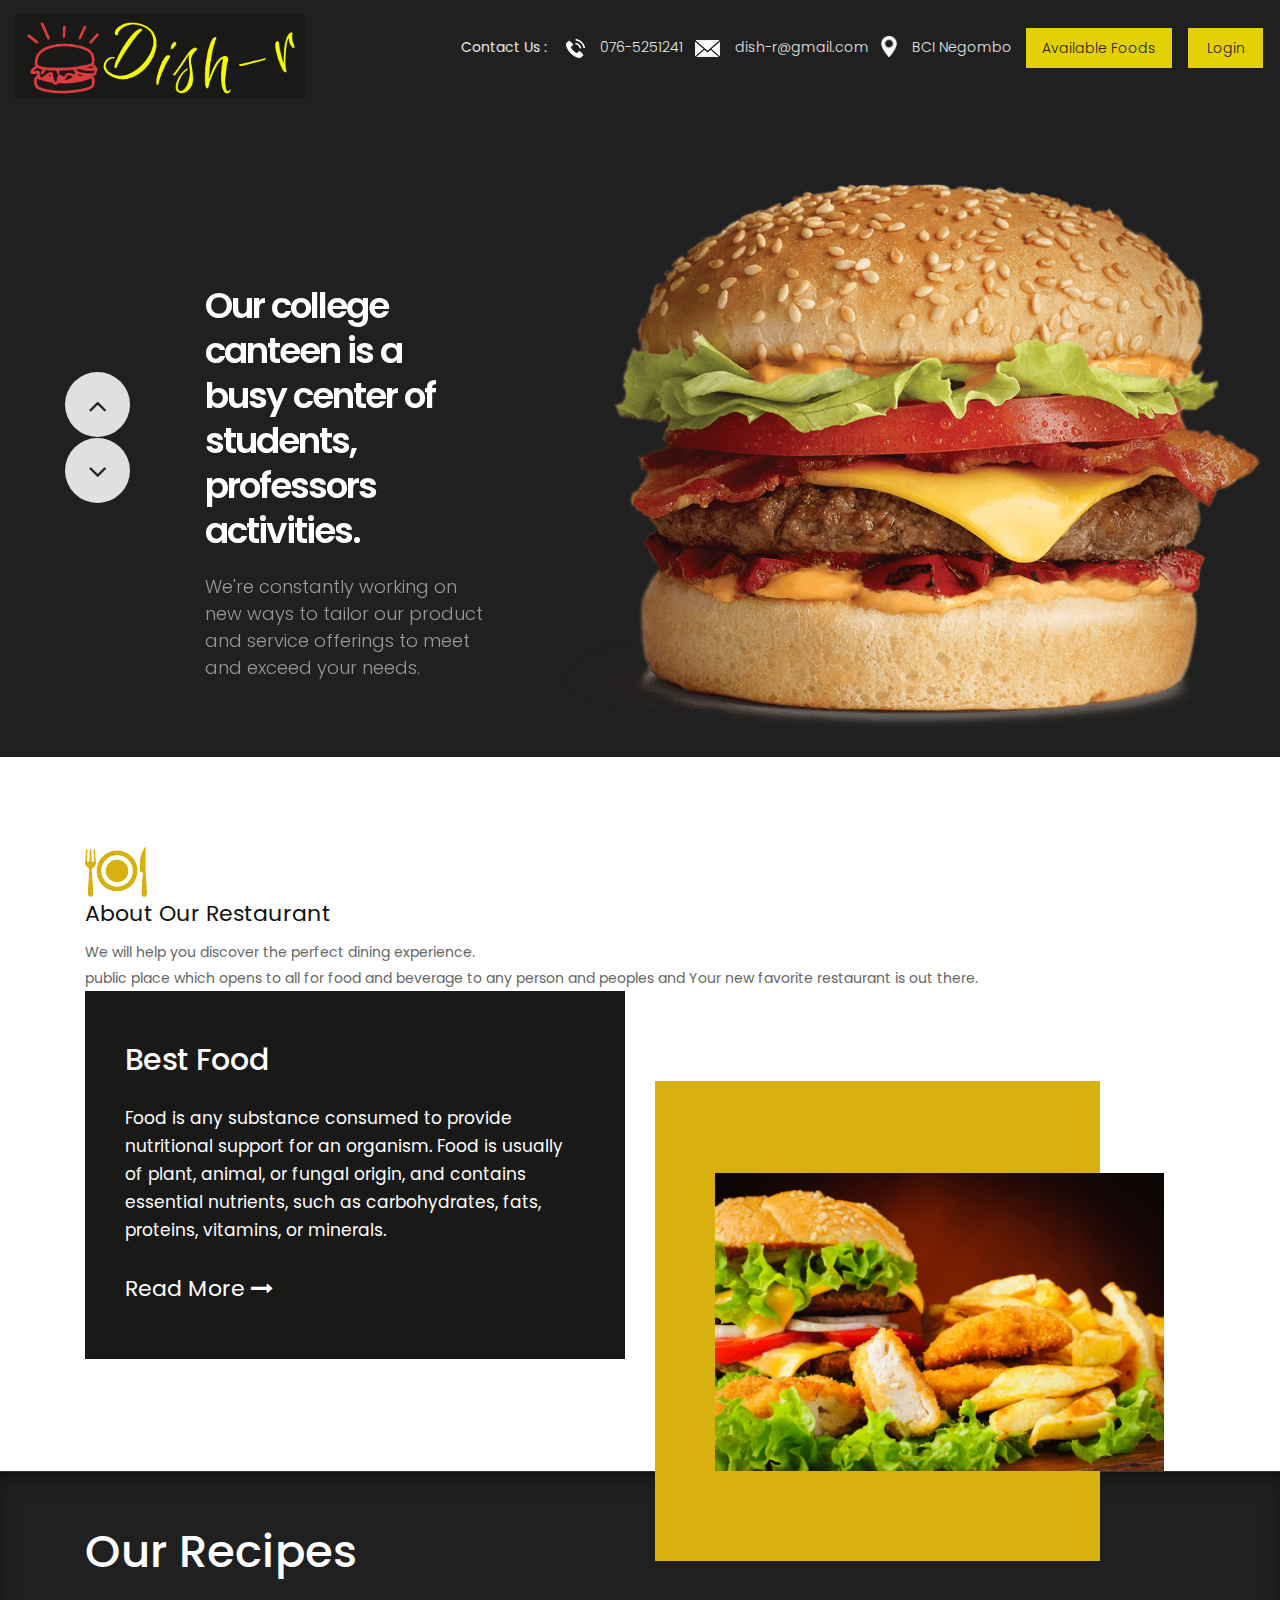
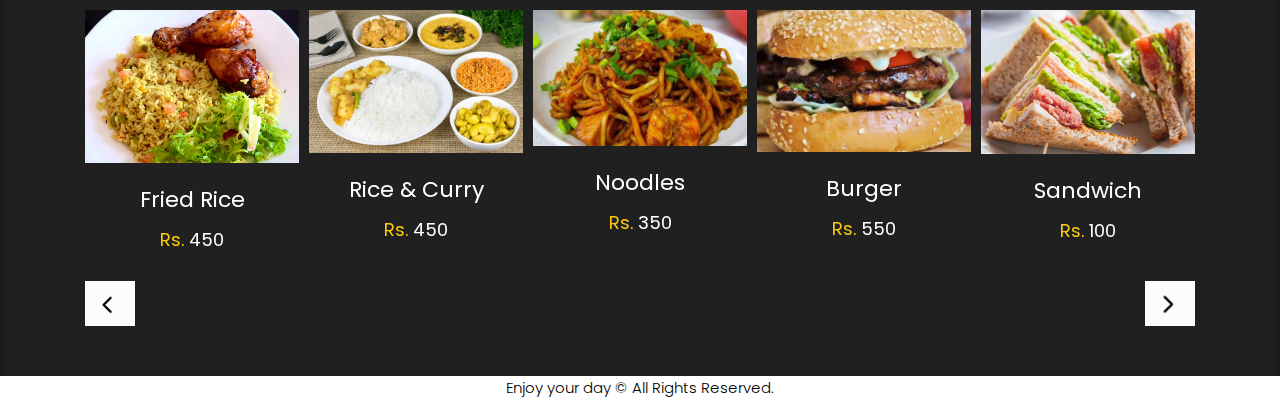
<file: canteen/home_page/index.html>
<!DOCTYPE html>
<html lang="en">

<head>
    <!-- basic -->
    <meta charset="utf-8">
    <meta http-equiv="X-UA-Compatible" content="IE=edge">
    <!-- mobile metas -->
    <meta name="viewport" content="width=device-width, initial-scale=1">
    <meta name="viewport" content="initial-scale=1, maximum-scale=1">
    <!-- site metas -->
    <title>DISH - R</title>
    <meta name="keywords" content="">
    <meta name="description" content="">
    <meta name="author" content="">
    <!-- bootstrap css -->
    <link rel="stylesheet" href="css/bootstrap.min.css">
    <!-- owl css -->
    <link rel="stylesheet" href="css/owl.carousel.min.css">
    <!-- style css -->
    <link rel="stylesheet" href="css/style.css">
    <!-- responsive-->
    <link rel="stylesheet" href="css/responsive.css">
    <!-- awesome fontfamily -->
    <link rel="stylesheet" href="https://cdnjs.cloudflare.com/ajax/libs/font-awesome/4.7.0/css/font-awesome.min.css">
    <!--[if lt IE 9]>
      <script src="https://oss.maxcdn.com/html5shiv/3.7.3/html5shiv.min.js"></script>
      <script src="https://oss.maxcdn.com/respond/1.4.2/respond.min.js"></script><![endif]-->
</head>
<!-- body -->

<body class="main-layout">
    <!-- loader  -->
    <!-- <div class="loader_bg">
        <div class="loader"><img src="images/loading.gif" alt="" /></div>
    </div>

    <div class="wrapper"> -->
    <!-- end loader -->

     <div class="sidebar">
            <!-- Sidebar  -->
            <nav id="sidebar">

                <!-- <div id="dismiss">
                    <i class="fa fa-arrow-left"></i>
                </div> -->
            </nav>
        </div>

    <div id="content">
    <!-- header -->
    <header>
        <div class="container-fluid">
            <div class="row">
                <div class="col-md-3">
                    <div class="full">
                        <a class="logo" href="index.html"><img src="images/logo2.PNG" alt="#" /></a>
                    </div>
                </div>
                
                <div class="col-md-9">
                    <div class="full">
                        <div class="right_header_info">
                            <ul>
                                <li class="dinone">Contact Us : <img style="margin-right: 15px;margin-left: 15px;" src="images/phone_icon.png" alt="#"><a href="#">076-5251241</a></li>
                                <li class="dinone"><img style="margin-right: 15px;" src="images/mail_icon.png" alt="#"><a href="#">dish-r@gmail.com</a></li>
                                <li class="dinone"><img style="margin-right: 15px;height: 21px;position: relative;top: -2px;" src="images/location_icon.png" alt="#"><a href="#">BCI Negombo</a></li>
                                <li class="button_user"><a class="button active" href="display.php">Available Foods</a>
                                <li class="button_user"><a class="button active" href="../login/index.php">Login</a>
                            </ul>
                        </div>
                    </div>
                </div>
            </div>
        </div>
    </header>
    <!-- end header -->

    <!-- start slider section -->
    <div class="slider_section">
        <div class="container">
            <div class="row">
                <div class="col-md-12">
                    <div class="full">
                        <div id="main_slider" class="carousel vert slide" data-ride="carousel" data-interval="5000">
                            <div class="carousel-inner">
                                <div class="carousel-item active">
                                    <div class="row">
                                        <div class="col-md-5">
                                            <div class="slider_cont">
                                                <h3>Our college canteen is a <br>busy center of students, professors activities.</h3>
                                                <p>We're constantly working on new ways to tailor our product and service offerings to meet and exceed your needs.</p>
                                            </div>
                                        </div>
                                        <div class="col-md-7">
                                            <div class="slider_image full text_align_center">
                                                <img class="img-responsive" src="images/R.png" alt="#" />
                                            </div>
                                        </div>
                                    </div>
                                </div>
                                <div class="carousel-item">
                                    <div class="row">
                                        <div class="col-md-5">
                                            <div class="slider_cont">
                                                <h3>Our college canteen is a <br>  busy center of students, professors activities.</h3>
                                                    <p>We're constantly working on new ways to tailor our product and service offerings to meet and exceed your needs.</p>
                                             </div>
                                        </div>
                                        <div class="col-md-7 full text_align_center">
                                            <div class="slider_image">
                                                <img class="img-responsive" src="images/burger_slide.png" alt="#" />
                                            </div>
                                        </div>
                                    </div>
                                </div>
                            </div>
                            <a class="carousel-control-prev" href="#main_slider" role="button" data-slide="prev">
                                <i class="fa fa-angle-up"></i>
                            </a>
                            <a class="carousel-control-next" href="#main_slider" role="button" data-slide="next">
                                <i class="fa fa-angle-down"></i>
                            </a>
                        </div>
                    </div>
                </div>
            </div>
        </div>
    </div>
    <!-- end slider section -->

<!-- about -->
<div class="about">
    <div class="container">
      <div class="row">
         <div class="col-md-12">
             <div class="title">
                <i><img src="images/title.png" alt="#"/></i>
                <h2>About Our Restaurant</h2>
                <span> We will help you discover the perfect dining experience.<br> public place which opens to all for  food and beverage to any person and peoples and Your new favorite restaurant is out there.
                </span>
             </div>
          </div>
       </div>
       <div class="row">
         <div class="col-xl-6 col-lg-6 col-md-12 col-sm-12">
             <div class="about_box">
                 <h3>Best Food</h3>
                 <p>Food is any substance consumed to provide nutritional 
                    support for an organism. Food is usually of plant, animal, or fungal origin, and contains essential 
                    nutrients, such as carbohydrates, fats, proteins, vitamins, or minerals. </p>
                 <a href="#">Read More <i class="fa fa-long-arrow-right" aria-hidden="true"></i></a>
             </div>
         </div>
          <div class="col-xl-5 col-lg-5 col-md-10 col-sm-12 about_img_boxpdnt">
             <div class="about_img">
                 <figure><img src="images/Fast-Food.jpg" alt="#/"></figure>
             </div>
         </div>      
       </div> 
    </div>
</div>
<!-- end about -->
       <!-- section -->
       <section class="resip_section">
        <div class="container">
            <div class="row">
         <div class="col-md-12">
       <div class="ourheading">
    <h2>Our Recipes</h2>
  </div>
</div>    
<div class="container">
    <div class="row">
        <div class="col-md-12">
            <div class="owl-carousel owl-theme">

                <div class="item">
                    <div class="product_blog_img">
                        <img src="images/c1.jpg" alt="#" />
                    </div>
                    <div class="product_blog_cont">
                        <h3>Fried Rice</h3>
                        <h4><span class="theme_color">Rs. </span>450</h4>
                    </div>
                </div>
                <div class="item">
                    <div class="product_blog_img">
                        <img src="images/rc.jpg" alt="#" />
                    </div>
                    <div class="product_blog_cont">
                        <h3>Rice & Curry</h3>
                        <h4><span class="theme_color">Rs. </span>450</h4>
                    </div>
                </div>
                <div class="item">
                    <div class="product_blog_img">
                        <img src="images/OIP.jpg" alt="#" />
                    </div>
                    <div class="product_blog_cont">
                        <h3>Noodles</h3>
                        <h4><span class="theme_color">Rs. </span>350</h4>
                    </div>
                </div>
                <div class="item">
                    <div class="product_blog_img">
                        <img src="images/Buger.jpeg" alt="#" />
                    </div>
                    <div class="product_blog_cont">
                        <h3>Burger</h3>
                        <h4><span class="theme_color">Rs. </span>550</h4>
                    </div>
                </div>
               
                <div class="item">
                    <div class="product_blog_img">
                        <img src="images/sh.jpeg" alt="#" />
                    </div>
                    <div class="product_blog_cont">
                        <h3>Sandwich</h3>
                        <h4><span class="theme_color">Rs. </span>100</h4>
                    </div>
                </div>
                <div class="item">
                    <div class="product_blog_img">
                        <img src="images/th.jpeg" alt="#" />
                    </div>
                    <div class="product_blog_cont">
                        <h3>Mini Pizza</h3>
                        <h4><span class="theme_color">Rs</span>250</h4>
                    </div>
                </div>
                <div class="item">
                    <div class="product_blog_img">
                        <img src="images/bi.jpeg" alt="#" />
                    </div>
                    <div class="product_blog_cont">
                        <h3>Bakery Items</h3>
                        <h4><span class="theme_color">Rs. </span>120</h4>
                    </div>
                </div>
                <div class="item">
                    <div class="product_blog_img">
                        <img src="images/coffee1.jpeg" alt="#" />
                    </div>
                    <div class="product_blog_cont">
                        <h3>Tea & Coffee</h3>
                        <h4><span class="theme_color">Rs. </span>200</h4>
                    </div>
                </div>
                <div class="item">
                    <div class="product_blog_img">
                        <img src="images/gh1.PNG" alt="#" />
                    </div>
                    <div class="product_blog_cont">
                        <h3>Beverage</h3>
                        <h4><span class="theme_color">Rs. </span>150</h4>
                    </div>
                </div>
                <div class="item">
                    <div class="product_blog_img">
                        <img src="images/OIP (1).jpeg" alt="#" />
                    </div>
                    <div class="product_blog_cont">
                        <h3>Biriyani</h3>
                        <h4><span class="theme_color">Rs. </span>550</h4>
                    </div>
                </div>
             </div>
        </div>
    </div>
</div>
</div>
</div>
</section>
    <!-- footer -->
     <fooetr>
                <div class="container">
                 <center><p style="color: black;">Enjoy your day © All Rights Reserved.</p></center>  
                </div>    
    </fooetr>
    <!-- end footer -->

    

    <!-- Javascript files-->
    <script src="js/jquery.min.js"></script>
    <script src="js/popper.min.js"></script>
    <script src="js/bootstrap.bundle.min.js"></script>
    <script src="js/owl.carousel.min.js"></script>
    <script src="js/custom.js"></script>
     <script src="js/jquery.mCustomScrollbar.concat.min.js"></script>
    
     <script src="js/jquery-3.0.0.min.js"></script>
   <script type="text/javascript">
        $(document).ready(function() {
            $("#sidebar").mCustomScrollbar({
                theme: "minimal"
            });

            $('#dismiss, .overlay').on('click', function() {
                $('#sidebar').removeClass('active');
                $('.overlay').removeClass('active');
            });

            $('#sidebarCollapse').on('click', function() {
                $('#sidebar').addClass('active');
                $('.overlay').addClass('active');
                $('.collapse.in').toggleClass('in');
                $('a[aria-expanded=true]').attr('aria-expanded', 'false');
            });
        });
    </script>

    <style>
    #owl-demo .item{
        margin: 3px;
    }
    #owl-demo .item img{
        display: block;
        width: 100%;
        height: auto;
    }
    </style>

     
      <script>
         $(document).ready(function() {
           var owl = $('.owl-carousel');
           owl.owlCarousel({
             margin: 10,
             nav: true,
             loop: true,
             responsive: {
               0: {
                 items: 1
               },
               600: {
                 items: 2
               },
               1000: {
                 items: 5
               }
             }
           })
         })
      </script>

</body>

</html>
</file>
<file: canteen/home_page/css/style.css>
/*--------------------------------------------------------------------- File Name: style.css ---------------------------------------------------------------------*/
/*--------------------------------------------------------------------- import Fonts ---------------------------------------------------------------------*/
 @import url('https://fonts.googleapis.com/css?family=Rajdhani:300,400,500,600,700');
 @import url('https://fonts.googleapis.com/css?family=Poppins:100,100i,200,200i,300,300i,400,400i,500,500i,600,600i,700,700i,800,800i,900,900i');
 @import url('https://fonts.googleapis.com/css?family=Raleway:100,100i,200,200i,300,300i,400,400i,500,500i,600,600i,700,700i,800,800i,900,900i');
/*--------------------------------------------------------------------- basic ---------------------------------------------------------------------*/
 body {
     color: #666666;
     font-size: 14px;
     font-family: 'poppins', sans-serif;
     line-height: 1.80857;
     font-weight: normal;
}
 a {
     color: #1f1f1f;
     text-decoration: none !important;
     outline: none !important;
     -webkit-transition: all .3s ease-in-out;
     -moz-transition: all .3s ease-in-out;
     -ms-transition: all .3s ease-in-out;
     -o-transition: all .3s ease-in-out;
     transition: all .3s ease-in-out;
}
 h1, h2, h3, h4, h5, h6 {
     letter-spacing: 0;
     font-weight: normal;
     position: relative;
     padding: 0 0 10px 0;
     font-weight: normal;
     line-height: normal;
     color: #111111;
     margin: 0 
}
 h1 {
     font-size: 24px 
}
 h2 {
     font-size: 22px 
}
 h3 {
     font-size: 18px 
}
 h4 {
     font-size: 16px 
}
 h5 {
     font-size: 14px 
}
 h6 {
     font-size: 13px 
}
 *, *::after, *::before {
     -webkit-box-sizing: border-box;
     -moz-box-sizing: border-box;
     box-sizing: border-box;
}
 h1 a, h2 a, h3 a, h4 a, h5 a, h6 a {
     color: #212121;
     text-decoration: none!important;
     opacity: 1 
}
 button:focus {
     outline: none;
}
 ul, li, ol {
     margin: 0px;
     padding: 0px;
     list-style: none;
}
 p {
     margin: 0px;
     font-weight: 300;
     font-size: 15px;
     line-height: 24px;
}
 a {
     color: #222222;
     text-decoration: none;
     outline: none !important;
}
 a, .btn {
     text-decoration: none !important;
     outline: none !important;
     -webkit-transition: all .3s ease-in-out;
     -moz-transition: all .3s ease-in-out;
     -ms-transition: all .3s ease-in-out;
     -o-transition: all .3s ease-in-out;
     transition: all .3s ease-in-out;
}
 img {
     max-width: 100%;
     height: auto;
}
 :focus {
     outline: 0;
}
 .btn-custom {
     margin-top: 20px;
     background-color: transparent !important;
     border: 2px solid #ddd;
     padding: 12px 40px;
     font-size: 16px;
}
 .lead {
     font-size: 18px;
     line-height: 30px;
     color: #767676;
     margin: 0;
     padding: 0;
}
 .form-control:focus {
     border-color: #ffffff !important;
     box-shadow: 0 0 0 .2rem rgba(255, 255, 255, .25);
}
 .navbar-form input {
     border: none !important;
}
 .badge {
     font-weight: 500;
}
 blockquote {
     margin: 20px 0 20px;
     padding: 30px;
}
 button {
     border: 0;
     margin: 0;
     padding: 0;
     cursor: pointer;
}
 .full {
     float: left;
     width: 100%;
}
 .layout_padding {
     padding-top: 90px;
     padding-bottom: 90px;
}
 .layout_padding_2 {
     padding-top: 75px;
     padding-bottom: 75px;
}
 .light_silver {
     background: #f9f9f9;
}
 .theme_bg {
     background: #38c8a8;
}
 .margin_top_30 {
     margin-top: 30px !important;
}
 .full {
     width: 100%;
     float: left;
     margin: 0;
     padding: 0;
}
/**-- heading section --**/
 .main_heading {
     text-align: center;
     display: flex;
     justify-content: center;
     position: relative;
     margin-bottom: 50px;
}
 .main_heading h2 {
     padding: 0;
     font-size: 48px;
     line-height: 60px;
     font-weight: 400;
     position: relative;
     letter-spacing: -0.5px;
     color: #114c7d;
     border-left: solid #38c8a8 10px;
     padding-left: 15px;
}
 .main_heading h2 strong {
     background: #38c8a8;
     color: #fff;
     font-weight: 600;
     padding: 0 15px;
     line-height: 68px;
}
 .white_heading_main h2 {
     color: #fff;
}
 .small_main_heading {
     margin-top: 25px;
     float: left;
     width: 100%;
     border-bottom: solid rgba(0, 0, 0, 0.07) 1px;
     margin-bottom: 25px;
}
 .small_main_heading h2 {
     padding: 2px 0 20px 0;
     color: #114c7d;
     font-weight: 400;
     font-size: 28px;
     background-image: url('../images/fevicon.png');
     background-repeat: no-repeat;
     padding-left: 55px;
     letter-spacing: -0.5px;
}
 .small_main_heading h2 strong {
     color: #38c8a8;
     font-weight: 600;
}
 .main_bt {
     background: #38c8a8;
     color: #fff;
     padding: 8px 25px 8px 20px;
     float: left;
     font-size: 15px;
     font-weight: 300;
     border-left: solid #114c7d 5px;
     border-radius: 0;
}
 a.readmore_bt {
     color: #fff;
     font-weight: 300;
     text-decoration: underline !important;
}
 .main_bt:hover, .main_bt:focus {
     background: #114c7d;
     border-left: solid #38c8a8 5px;
     color: #fff;
}
 .margin_top_50 {
     margin-top: 50px;
}
 .margin_bottom_30_all {
     margin-bottom: 30px;
}
 .text_align_center {
     text-align: center;
}
/*---------------------------- preloader area ----------------------------*/
 /* .loader_bg {
     position: fixed;
     z-index: 9999999;
     background: #fff;
     width: 100%;
     height: 100%;
}
 .loader {
     height: 100%;
     width: 100%;
     position: absolute;
     left: 0;
     top: 0;
     display: flex;
     justify-content: center;
     align-items: center;
}
 .loader img {
     width: 280px;
} */
/*--------------------------------------------------------------------- header ---------------------------------------------------------------------*/
 header {
     min-height: 90px;
     background: #212020;
     padding: 15px 0;
     position: fixed;
     width: 100%;
     top: 0;
     left: 0;
     z-index: 998;
}
 header .container-fluid {
     max-width: 1850px;
}
 .right_header_info {
     width: 100%;
     float: left;
     padding: 20px 0 0;
}
 .right_header_info ul {
     list-style: none;
     padding: 0;
     margin: 0;
     float: right;
}
 .right_header_info ul li {
     display: inline;
     font-size: 16px;
     margin-left: 45px;
     color: #eaeaea;
     font-weight: 400;
     float: left;
}
 .right_header_info ul li a {
     color: #eaeaea;
     font-weight: 300;
}
 .button_user a {
     float: left;
     min-width: 75px;
     height: 35px;
     text-align: center;
     line-height: 35px;
     position: relative;
     top: -3px;
     padding: 0 15px;
     margin: 0 2px;
}
 .button_user a {
     float: left;
     min-width: 75px;
     height: 40px;
     text-align: center;
     line-height: 38px;
     position: relative;
     top: -7px;
     padding: 0 15px;
     margin: 0 2px;
     border: solid #eaeaea 1px;
}
 .button_user a:hover, .button_user a:focus, .button_user a.active {
     background: #e3d105;
     color: #fff;
     border-color: #e3d105;
     color: #222;
}
 #sidebarCollapse {
     background: transparent;
}
 .slider_section {
     background: #212020;
     min-height: 100vh;
     padding-top: 93px;
}
/** slider section **/
 #main_slider {
     padding: 90px 0 30px;
}
 .slider_section .container {
     width: 100%;
     max-width: 1920px;
}
 .vert .carousel-item-next.carousel-item-left, .vert .carousel-item-prev.carousel-item-right {
     -webkit-transform: translate3d(0, 0, 0);
     transform: translate3d(0, 0, 0);
}
 .vert .carousel-item-next, .vert .active.carousel-item-right {
     -webkit-transform: translate3d(0, 100%, 0);
     transform: translate3d(0, 100% 0);
}
 .vert .carousel-item-prev, .vert .active.carousel-item-left {
     -webkit-transform: translate3d(0,-100%, 0);
     transform: translate3d(0,-100%, 0);
}
 .slider_cont {
     padding-left: 190px;
     float: left;
     margin: 100px 0 0;
}
 .slider_cont h3 {
     font-size: 70px;
     font-weight: 600;
     color: #fff;
     line-height: 70px;
     letter-spacing: -2px;
}
 .slider_cont p {
     font-size: 18px;
     color: #999;
     line-height: normal;
     font-weight: 300;
     margin-top: 15px;
     margin-bottom: 10px;
     padding-right: 30px;
}
 #main_slider .carousel-control-prev, #main_slider .carousel-control-next {
     width: 65px;
     height: 65px;
     background: #e1e0e0;
     opacity: 1;
     font-size: 30px;
     color: #212020;
     border-radius: 100%;
}
 #main_slider a.carousel-control-prev {
     position: absolute;
     left: 50px;
     top: 42%;
}
 #main_slider a.carousel-control-next {
     position: absolute;
     left: 50px;
     top: 52%;
}
 .main_bt_border {
     color: #fff;
     font-size: 18px;
     font-weight: 300;
     min-width: 150px;
     border: solid #fff 1px;
     float: left;
     text-align: center;
     min-height: 50px;
     line-height: 50px;
     margin-top: 20px;
}
 .main_bt_border:hover, .main_bt_border:focus {
     background: #e3d105;
     border-color: #e3d105;
     color: #222;
}
 .theme_color {
     color: #f8c90d !important;
}
.resip_section {
    background: #212020;
    margin-top: 0;
    padding: 60px 0px 50px 0px;
    border-top: solid rgba(255,255,255,.1) 1px;
    box-shadow: inset 0 10px 30px -16px #000;
}
 .ourheading h2 {
    font-size: 45px;
     font-weight: 500;
     line-height: 40px;
     color: #fff;
     padding-bottom: 38px;
}
 .product_blog_cont {
     text-align: center;
     padding-top: 20px;
}
 .product_blog_cont h3 {
     color: #fff;
     font-size: 22px;
     font-weight: 400;
     text-align: center;
}
 .product_blog_cont h4 {
     color: #fff;
     font-size: 18px;
}
 .bgbg {
    font-size: 33px !important;
}
 .carousel-control-prev:focus, .carousel-control-prev:hover {
    background: #e3d105;
     color: #000;
}
 .carousel-control-prev {
     left: -160px;
     color: #000;
     opacity: 1;
     width: 55px;
     height:55px;
     background: #fff;
     top: 35%;
}
 .carousel-control-next:focus, .carousel-control-next:hover {
    background: #e3d105;
     color: #000;
}
 .carousel-control-next {
     right: -160px;
     color: #000;
     opacity: 1;
     width: 55px;
     height:55px;
     background: #fff;
     top: 35%;
}
 .owl-prev span {
     display: none;
}
 .owl-prev {
     width: 50px;
     height: 45px;
     background: url(../images/icon.jpg) !important;
     float: left;
     opacity: 1;
     color: #000;
}
 .owl-next {
     width: 50px;
     height: 45px;
     background: url(../images/-2.jpg) !important;
     float: right;
     opacity: 1;
     color: #000;
}
 .owl-next:hover{
    background: #e3d105;
     color: #000;
}
 .owl-dots {
     display: none;
}
 .owl-next span {
     display: none;
}
/** about **/
 .about {
    padding-top: 90px;
}
 .about .about_box {
    background: #191918;
     padding: 55px 40px;
}
 .about .about_box h3 {
     font-size: 30px;
     line-height: 28px;
     color: #fff;
     font-weight: 500;
     padding: 0;
}
 .about .about_box p {
     color: #ffff;
     font-size: 17px;
     line-height: 28px;
     padding: 30px 0px;
     font-weight: 400;
}
 .about .about_box a {
     color: #fff;
     font-size: 22px;
     line-height: 29px;
}
 .about .about_box a:hover {
     color: #e7bb0b;
}
 .about .about_img {
     height: 100%;
     background: #d8b00f;
     margin-top: 90px;
}
 .about .about_img figure {
     margin: 0;
     margin-right: 0px;
     padding: 92px 0px 0px 60px;
     margin-right: -64px;
}
/** end about **/


/*--------------------------------------------------------------------- footer ---------------------------------------------------------------------*/
 .footer {
     background: #d8b00f;
     padding-top:90px;
     margin-top: 90px;
}
 .footer h2 {
     color: #000;
     font-size: 40px;
     font-weight: 500;
     padding-left: 223px;
     padding-bottom: 0px;
}
 .white {
     color: #fff;
     font-weight: 500;
}
 .main_form {
     padding-top: 30px;
     padding-left: 223px;
}
 .form-control {
     border: #fff solid 2px;
     border-radius: inherit;
     margin-bottom: 25px;
     padding: 15px 20px;
     font-family: poppins;
}
 .form-control:focus {
     box-shadow: inherit;
     border: #fff solid 2px !important;
}
 .textarea {
     font-family: poppins;
     border: #fff solid 2px;
     margin-bottom: 25px;
     padding: 15px 20px;
     width: 100%;
     padding-top: 40px;
}
 .send {
     font-family: poppins;
     float: left;
     margin: 0 auto;
     display: block;
     background: #fff;
     color: #000;
     max-width: 165px;
     padding: 13px 0px;
     width: 100%;
     font-size: 18px;
}
 .send:hover {
     background: #000;
     color: #fff;
}
 .footer .img-box {
     padding-right: 25px;
}
 .footer_logo {
     margin-top: 40px;
     text-align: center;
     border-bottom: #ddd solid 1px;
     padding-bottom: 15px;
     margin-bottom: 15px;
}
 ul.lik {
    text-align: center;
     margin-top: 10px;
}
 ul.lik li {
    display: inline-block;
}
 ul.lik li a {
     color: #292323;
     font-size: 17px;
     line-height: 27px;
     padding: 0px 25px;
     font-weight: 500;
}
 ul.lik li a:hover {
     color: #fff;
}
 ul.lik li.active a {
    color: #fff;
}
 .new {
    text-align: center;
     margin-top: 40px;
}
 .new h3 {
    color: #fff;
     font-size:22px;
     font-weight: 500;
     display:inline-block;
     padding-right: 15px;
}
 .newtt p {
    color: #fff;
     text-align: center;
     margin-top: 35px;
}
 .newtetter {
    display: inline-block;
}
 .newtetter .tetter {
     padding: 9px 20px;
     border-radius: inherit;
     border: indianred
}
 .submit {
     background: #070100;
     margin-left: -3px;
     padding: 9px 50px;
     color: #fff;
}
 .submit:hover {
    background: #ddd;
     color: #000;
}
 .footer .img-box figure {
    margin: 0px;
}
 .footer .img-box figure img {
    width: 100%;
}
 .copyright {
    background: #fff;
     margin-top: 90px;
}
 .copyright p {
    color: #000;
     text-align: center;
     padding: 25px 0px;
     font-size: 17px;
}
 .copyright a:hover {
    color: #d8b00f;
}
 .owl-dot {
     background: #15cfe5 !important;
     width: 25px;
     height: 25px;
     margin-bottom: 25px !important;
     border-radius: 25px;
     margin: 0px 5px;
     margin-bottom: 0px;
}
</file>
<file: canteen/home_page/css/responsive.css>
/*--------------------------------------------------------------------- File Name: responsive.css ---------------------------------------------------------------------*/
 @media (min-width: 1200px) and (max-width: 1500px) {
     .right_header_info ul li {
        font-size: 14px;
         margin-left: 12px;
    }
     .slider_cont h3 {
        font-size: 36px;
         line-height: 45px;
    }
     .slider_cont p {
        margin-top: 10px;
         margin-bottom: 5px
    }
     .slider_section {
        min-height: auto;
    }
     .carousel-control-prev {
         width: 50px;
         height:50px;
         left: -20px;
         top: 95%;
    }
     .carousel-control-next {
         width: 50px;
         height:50px;
         right: -20px;
         top: 95%;
    }
}
 @media (min-width: 992px) and (max-width: 1199px) {
     .dinone {
        display: none !important;
    }
     .slider_section {
        min-height: auto;
    }
     .slider_cont {
        padding-left: 128px;
         margin: 0;
    }
     .slider_cont h3 {
        font-size: 36px;
         line-height: 45px;
    }
     .slider_cont p {
        margin-top: 10px;
         margin-bottom: 5px
    }
     #main_slider .carousel-control-prev, #main_slider .carousel-control-next {
        width: 54px;
         height: 54px;
    }
     .carousel-control-prev {
         width: 50px;
         height:50px;
         left: -20px;
         top: 95%;
    }
     .carousel-control-next {
         width: 50px;
         height:50px;
         right: -20px;
         top: 95%;
    }
     .about .about_img figure {
        padding: 155px 0px 0px 60px;
    }
     .footer h2 {
        padding-left: 17px;
    }
     .main_form {
        padding-left: 17px;
    }
}
 @media (min-width: 768px) and (max-width: 991px) {
     .dinone {
        display: none !important;
    }
     .slider_cont {
        display: none;
    }
     .slider_section {
        min-height: auto;
    }
     .slider_image img {
        height: 250px;
    }
     .slider_image.full.text_align_center img {
        height: 250px;
    }
     #main_slider a.carousel-control-prev {
        top: 31%;
    }
     .carousel-control-prev {
         left: -2px;
         width: 50px;
         height:50px;
         top: 95%;
    }
     .carousel-control-next {
         right: -2px;
         width: 50px;
         height:50px;
         top: 95%;
    }
     .blog {
         padding-top: 120px;
    }
     .about_page .footer {
        margin-top: 120px;
    }
     .about .about_img {
         margin-top: 30px;
    }
     .about .about_img figure {
        padding: 28px 0px 0px 60px;
         margin-right: -64px;
    }
     .blog .blog_box p {
         font-size: 15px;
         line-height: 22px;
         padding: 0px 10px;
    }
     .footer h2 {
        padding-left: 17px;
    }
     .main_form {
        padding-left: 17px;
    }
     .Client .Client_box {
        padding: 55px 30px;
    }
}
 @media (min-width: 576px) and (max-width: 767px) {
     .dinone {
        display: none !important;
    }
     .slider_cont {
        display: none;
    }
     .slider_section {
        min-height: auto;
    }
     .slider_image img {
        height: 250px;
    }
     .slider_image.full.text_align_center img {
        height: 250px;
    }
     #main_slider a.carousel-control-prev {
        top: 31%;
    }
     .right_header_info {
        padding: 0px 0 0;
    }
     .right_header_info ul {
        margin-top: -37px !important;
    }
     .carousel-control-prev {
         left: -2px;
         width: 50px;
         height:50px;
         top: 95%;
    }
     .carousel-control-next {
         right: -2px;
         width: 50px;
         height:50px;
         top: 95%;
    }
     .title h2 {
        font-size: 34px;
         line-height: 35px;
    }
     .about .about_img {
        margin-top: 30px;
         margin-right: 65px;
    }
     .about .about_img figure {
        padding: 31px 0px 0px 44px;
         margin-right: -60px;
    }
     .blog {
         padding-top: 120px;
    }
     .about_page .footer {
        margin-top: 120px;
    }
     .mar_bottom {
        margin-bottom: 30px;
    }
     .footer h2 {
        padding-left: 0px;
    }
     .main_form {
        padding-left: 0px;
    }
     .send {
        margin-bottom: 30px;
    }
     ul.lik li a {
        padding: 0px 21px;
    }
}
 @media (max-width: 575px) {
     .logo {
        text-align: center;
         display: block;
    }
     .right_header_info ul {
         float: inherit;
         float: inherit;
         text-align: center;
         display: flex;
         justify-content: center;
         width: 100%;
    }
     .right_header_info ul li {
        padding-top: 10px;
         margin-left: 10px;
    }
     .dinone {
        display: none !important;
    }
     .slider_cont {
        display: none;
    }
     #main_slider a.carousel-control-prev {
        top: 40%;
         left: 0px;
         width: 50px;
         height: 50px;
    }
     #main_slider a.carousel-control-next {
        top: 60%;
         left: 0px;
         width: 50px;
         height: 50px;
    }
     .slider_section {
        min-height: auto;
    }
     .slider_image img {
        height: 250px;
    }
     .slider_image.full.text_align_center img {
        height: 250px;
    }
     .product_blog_img {
        text-align: center;
    }
     .carousel-control-prev {
         left: -2px;
         width: 50px;
         height:50px;
         top: 95%;
    }
     .carousel-control-next {
         right: -2px;
         width: 50px;
         height:50px;
         top: 95%;
    }
     .title h2 {
        font-size: 36px;
         line-height: 38px;
    }
     .blog {
        padding-top: 120px;
    }
     .about_page .footer {
        margin-top: 120px;
    }
     .about .about_img figure {
        padding: 32px 0px 0px 32px;
         margin-right: -30px;
    }
     .about .about_img {
        margin-top: 30px;
         margin-right: 30px;
    }
     .about .about_box {
        padding: 55px 20px;
    }
     .Client .Client_box {
        padding: 65px 25px;
    }
     .mar_bottom {
        margin-bottom: 30px;
    }
     .footer h2 {
        padding-left: 0px;
         font-size: 28px;
    }
     .main_form {
        padding-left: 0px;
    }
     .send {
        margin-bottom: 30px;
    }
     ul.lik li a {
        padding: 0px 13px;
    }
     .newtetter .tetter {
        width: 64%;
    }
     .submit {
        width: 102px;
         padding: 9px 18px;
    }
     .yellow_bg {
        margin-top: 163px;
    }
}
</file>
